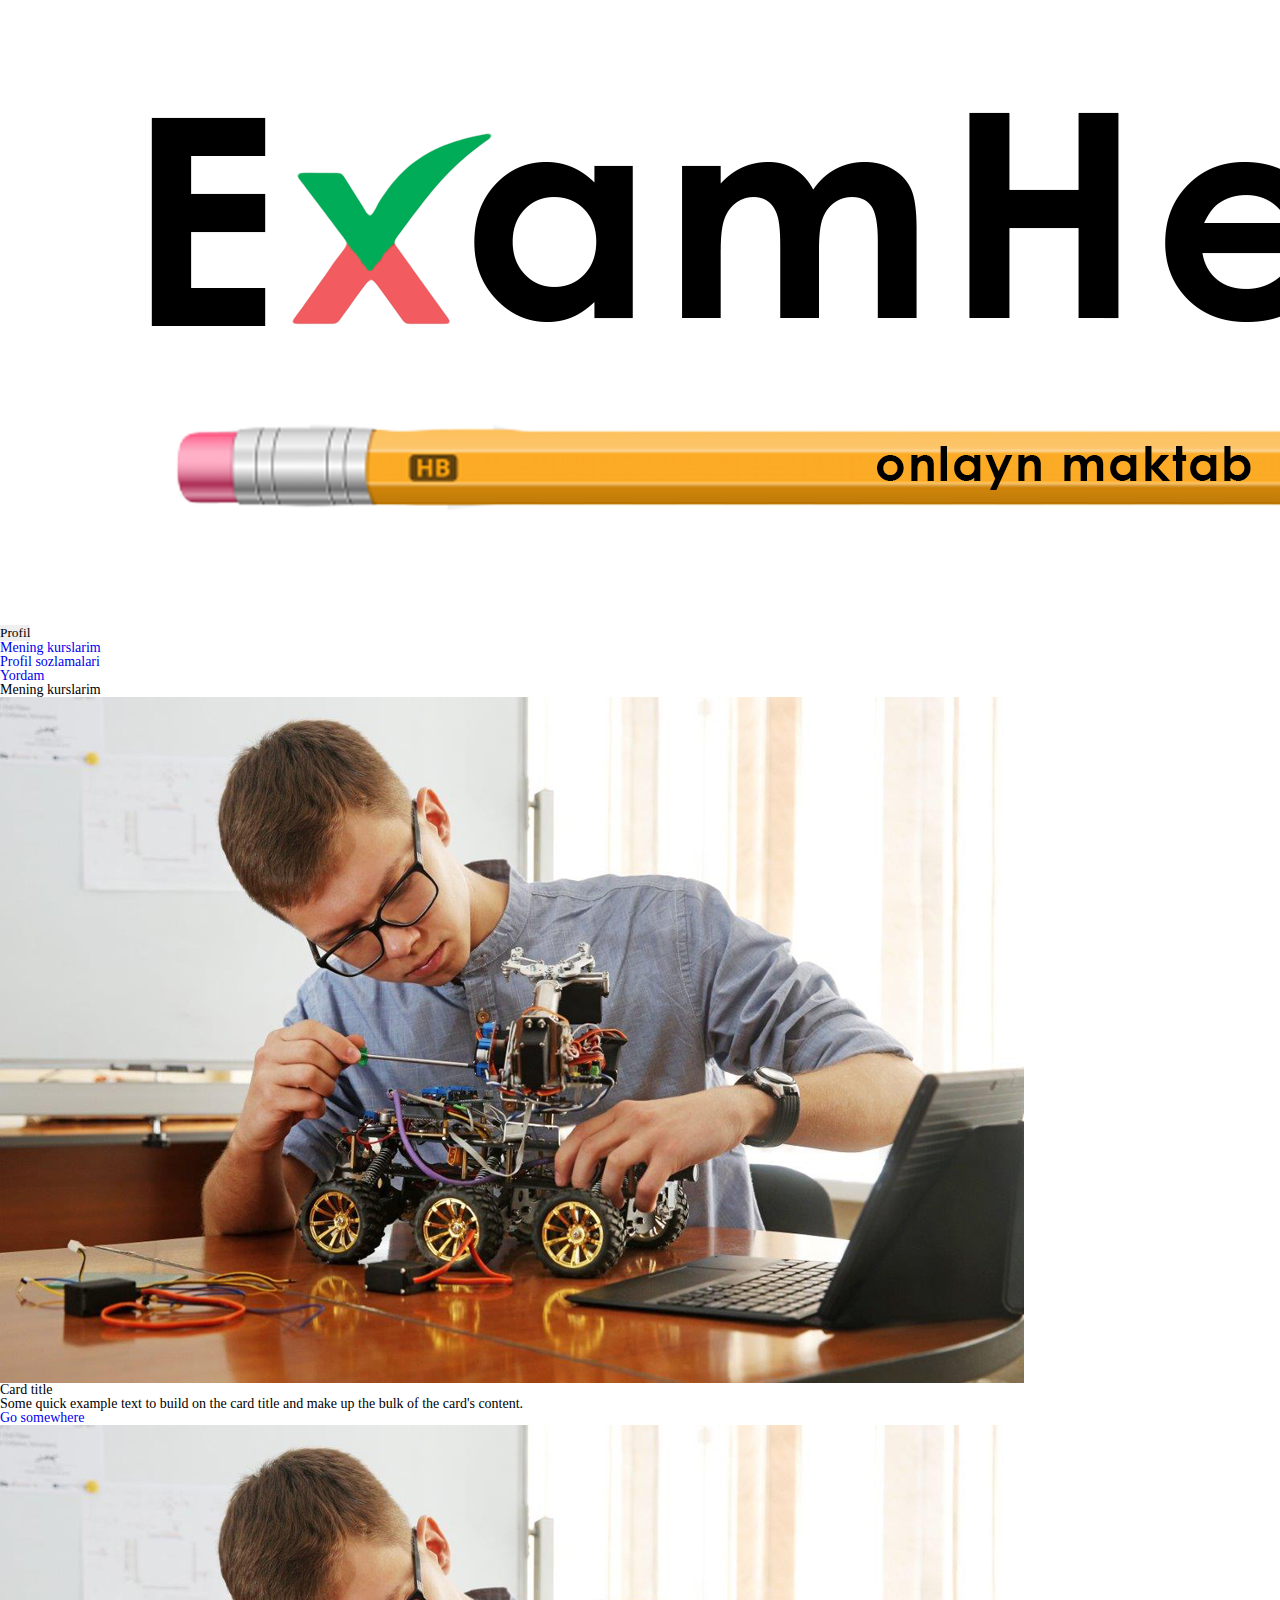
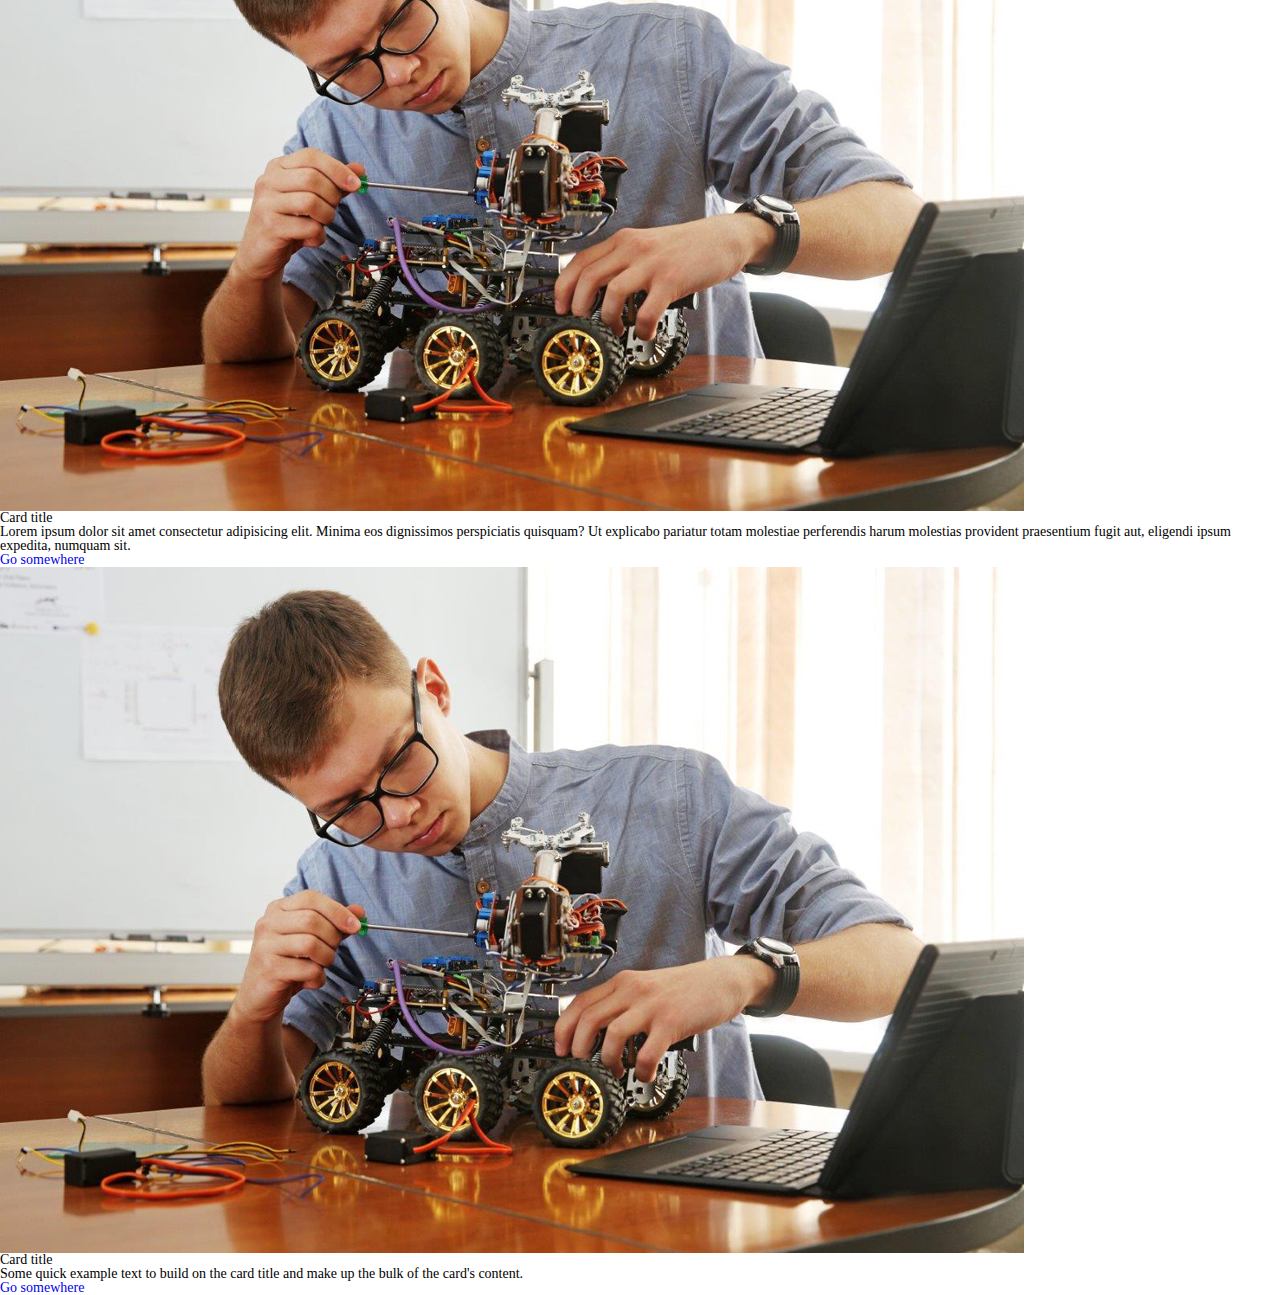
<file: cources.html>
<!DOCTYPE html>
<html lang="en">

<head>
	<meta charset="UTF-8">
	<meta http-equiv="X-UA-Compatible" content="IE=edge">
	<meta name="viewport" content="width=device-width, initial-scale=1.0">
	<!-- <link rel="stylesheet" href="css/bootstrap.min.css"> -->
	<link href="https://cdn.jsdelivr.net/npm/bootstrap@5.1.3/dist/css/bootstrap.min.css" rel="stylesheet"
		integrity="sha384-1BmE4kWBq78iYhFldvKuhfTAU6auU8tT94WrHftjDbrCEXSU1oBoqyl2QvZ6jIW3" crossorigin="anonymous">
	<link rel="stylesheet" href="css/main.css">
	<title>Mening kurslarim</title>
</head>

<body>
	<div class="container-fluid">
		<div class="row justify-content-between py-3">
			<div class="col-md-2 col-sm-4 col-5 logo">
				<a href="profil.html" class="logo__link"><img class="img-fluid" src="img/logo2.png" alt=""></a>
			</div>
			<div class="col-4 profil text-end">
				<div class="dropdown">
					<button class="btn dropdown-toggle border-secondary" type="button" id="Profildropdown"
						data-bs-toggle="dropdown" aria-expanded="false">
						Profil
					</button>
					<ul class="dropdown-menu" aria-labelledby="Profildropdown">
						<li><a class="dropdown-item" href="#">Mening kurslarim</a></li>
						<li><a class="dropdown-item" href="edit.html">Profil sozlamalari</a></li>
						<li><a class="dropdown-item" href="help.html">Yordam</a></li>
					</ul>
				</div>
			</div>
		</div>
	</div>
	<div class="container my-4">
		<div class="row">
			<div class="col">
				<h2 class="text-center fs-4 fw-bold">Mening kurslarim</h2>
			</div>
		</div>
		<div class="row my-4 mycource">
			<div class="col-12 col-sm-6 col-md-4">
				<div class="card mb-4 mycource__item">
					<img src="img/01.jpg" class="card-img-top" alt="Kurs 1">
					<div class="card-body">
						<h5 class="card-title fw-bold">Card title</h5>
						<p class="card-text">Some quick example text to build on the card title and make up the bulk of the
							card's content.</p>
						<a href="#" class="btn btn-primary">Go somewhere</a>
					</div>
				</div>
			</div>
			<div class="col-12 col-sm-6 col-md-4">
				<div class="card mb-4">
					<img src="img/01.jpg" class="card-img-top" alt="Kurs 1">
					<div class="card-body">
						<h5 class="card-title">Card title</h5>
						<p class="card-text">Lorem ipsum dolor sit amet consectetur adipisicing elit. Minima eos dignissimos
							perspiciatis quisquam? Ut explicabo pariatur totam molestiae perferendis harum molestias provident
							praesentium fugit aut, eligendi ipsum expedita, numquam sit.</p>
						<a href="#" class="btn btn-primary">Go somewhere</a>
					</div>
				</div>
			</div>
			<div class="col-12 col-sm-6 col-md-4">
				<div class="card mb-4">
					<img src="img/01.jpg" class="card-img-top" alt="Kurs 1">
					<div class="card-body">
						<h5 class="card-title">Card title</h5>
						<p class="card-text">Some quick example text to build on the card title and make up the bulk of the
							card's content.</p>
						<a href="#" class="btn btn-primary">Go somewhere</a>
					</div>
				</div>
			</div>

		</div>
	</div>


	<script src="https://cdnjs.cloudflare.com/ajax/libs/jquery/3.6.0/jquery.min.js"
		referrerpolicy="no-referrer"></script>
	<script src="https://cdn.jsdelivr.net/npm/bootstrap@5.1.3/dist/js/bootstrap.bundle.min.js"
		integrity="sha384-ka7Sk0Gln4gmtz2MlQnikT1wXgYsOg+OMhuP+IlRH9sENBO0LRn5q+8nbTov4+1p"
		crossorigin="anonymous"></script>
	<script type='text/javascript' src='js/main.js'></script>
</body>

</html>
</file>
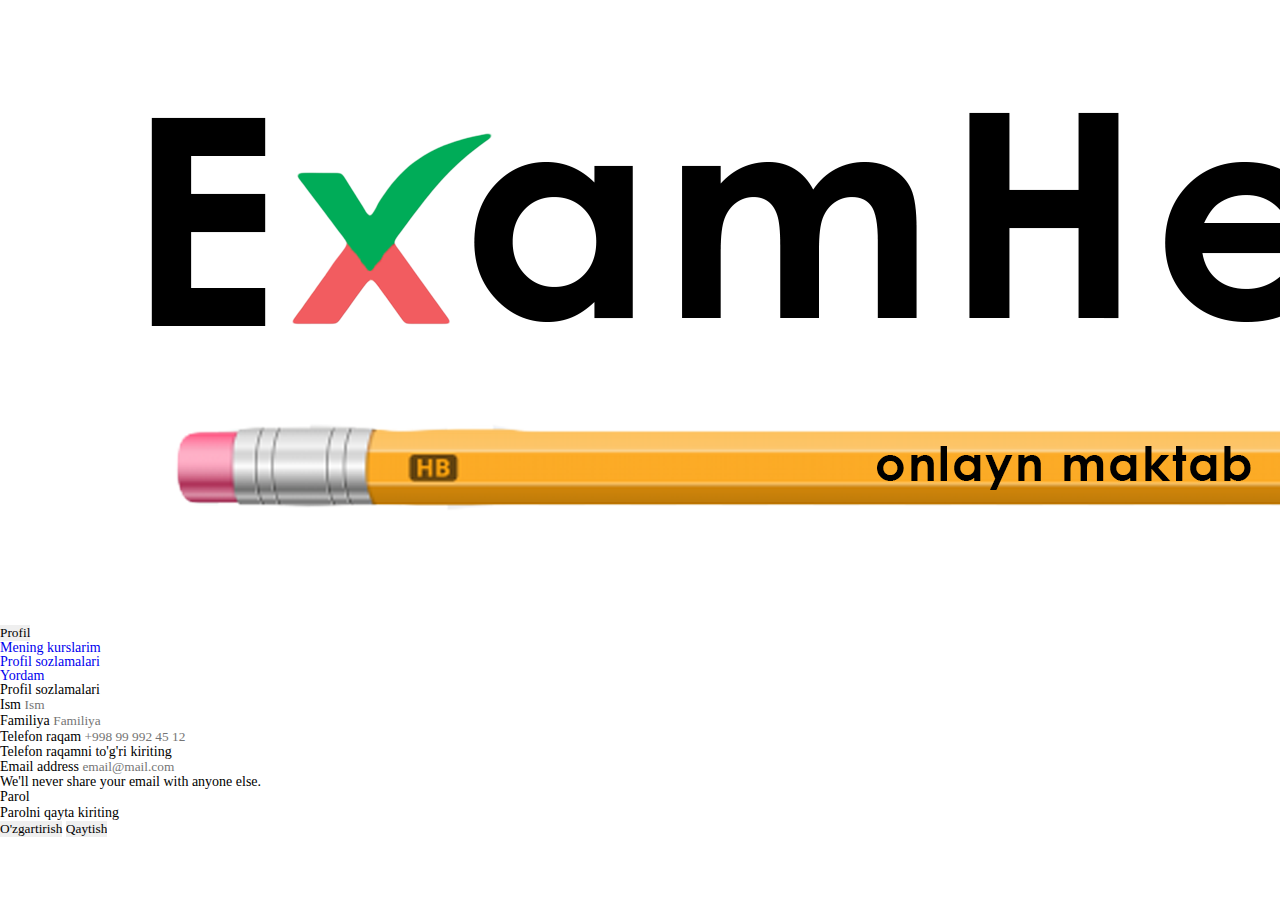
<file: edit.html>
<!DOCTYPE html>
<html lang="en">

<head>
	<meta charset="UTF-8">
	<meta http-equiv="X-UA-Compatible" content="IE=edge">
	<meta name="viewport" content="width=device-width, initial-scale=1.0">
	<!-- <link rel="stylesheet" href="css/bootstrap.min.css"> -->
	<link href="https://cdn.jsdelivr.net/npm/bootstrap@5.1.3/dist/css/bootstrap.min.css" rel="stylesheet"
		integrity="sha384-1BmE4kWBq78iYhFldvKuhfTAU6auU8tT94WrHftjDbrCEXSU1oBoqyl2QvZ6jIW3" crossorigin="anonymous">
	<link rel="stylesheet" href="css/main.css">
	<title>Mening kurslarim</title>
</head>

<body>
	<div class="container-fluid">
		<div class="row justify-content-between py-3">
			<div class="col-md-2 col-sm-4 col-5 logo">
				<a href="profil.html" class="logo__link"><img class="img-fluid" src="img/logo2.png" alt=""></a>
			</div>
			<div class="col-4 profil text-end">
				<div class="dropdown">
					<button class="btn dropdown-toggle border-secondary" type="button" id="Profildropdown"
						data-bs-toggle="dropdown" aria-expanded="false">
						Profil
					</button>
					<ul class="dropdown-menu" aria-labelledby="Profildropdown">
						<li><a class="dropdown-item" href="cources.html">Mening kurslarim</a></li>
						<li><a class="dropdown-item" href="#">Profil sozlamalari</a></li>
						<li><a class="dropdown-item" href="help.html">Yordam</a></li>
					</ul>
				</div>
			</div>
		</div>
	</div>
	<div class="container my-4">
		<div class="row my-3">
			<div class="col">
				<h2 class="text-center fs-4 fw-bold">Profil sozlamalari</h2>
			</div>
		</div>
		<div class="row justify-content-center">
			<div class="col-md-7 col-sm-10 col-lg-6 fs-5">
				<form>
					<div class="mb-4">
						<label for="profil-ism" class="form-label">Ism</label>
						<input type="text" class="form-control" id="profil-ism" placeholder="Ism" required>
					</div>
					<div class="mb-4">
						<label for="profil-fam" class="form-label">Familiya</label>
						<input type="text" class="form-control" id="profil-fam" placeholder="Familiya" required>
					</div>
					<div class="mb-4">
						<label for="profil-tel" class="form-label">Telefon raqam</label>
						<input type="tel" class="form-control" id="profil-tel" placeholder="+998 99 992 45 12" required>
						<div id="emailHelp" class="form-text">Telefon raqamni to'g'ri kiriting</div>
					</div>
					<div class="mb-4">
						<label for="profil-email" class="form-label">Email address</label>
						<input type="email" class="form-control" id="profil-email" aria-describedby="emailHelp"
							placeholder="email@mail.com">
						<div id="emailHelp" class="form-text">We'll never share your email with anyone else.</div>
					</div>
					<div class="mb-4">
						<label for="profil-parol" class="form-label">Parol</label>
						<input type="password" class="form-control" id="profil-parol" required>
					</div>
					<div class="mb-4">
						<label for="profil-parol-qayta" class="form-label">Parolni qayta kiriting</label>
						<input type="password" class="form-control" id="profil-parol-qayta" required>
					</div>
					<button type="submit" class="btn btn-primary me-3">O'zgartirish</button>
					<input type="button" class="btn btn-danger" value="Qaytish">
				</form>
			</div>
		</div>
	</div>



	<script src="https://cdnjs.cloudflare.com/ajax/libs/jquery/3.6.0/jquery.min.js"
		referrerpolicy="no-referrer"></script>
	<script src="https://cdn.jsdelivr.net/npm/bootstrap@5.1.3/dist/js/bootstrap.bundle.min.js"
		integrity="sha384-ka7Sk0Gln4gmtz2MlQnikT1wXgYsOg+OMhuP+IlRH9sENBO0LRn5q+8nbTov4+1p"
		crossorigin="anonymous"></script>
	<script type='text/javascript' src='js/main.js'></script>
</body>

</html>
</file>
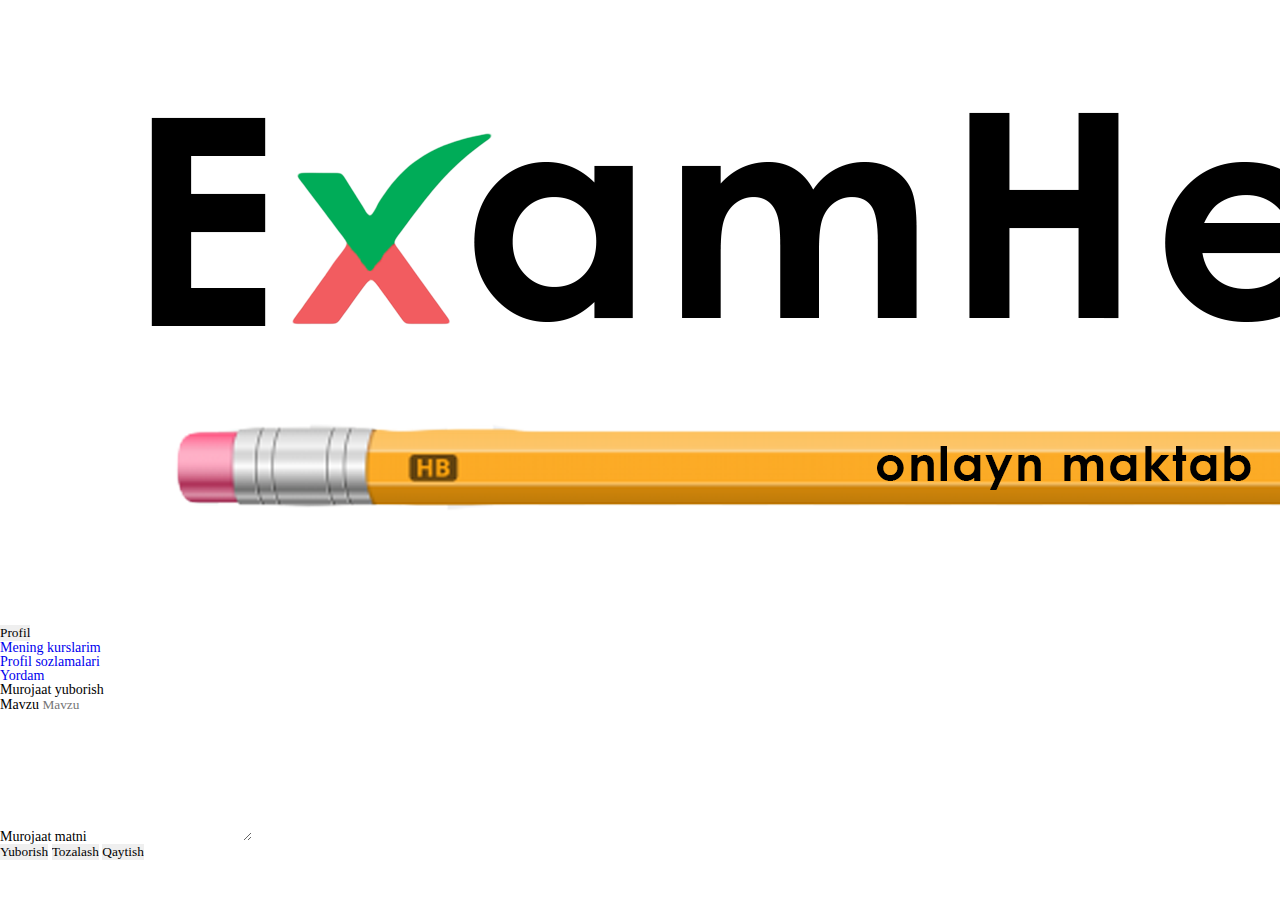
<file: help.html>
<!DOCTYPE html>
<html lang="en">

<head>
	<meta charset="UTF-8">
	<meta http-equiv="X-UA-Compatible" content="IE=edge">
	<meta name="viewport" content="width=device-width, initial-scale=1.0">
	<!-- <link rel="stylesheet" href="css/bootstrap.min.css"> -->
	<link href="https://cdn.jsdelivr.net/npm/bootstrap@5.1.3/dist/css/bootstrap.min.css" rel="stylesheet"
		integrity="sha384-1BmE4kWBq78iYhFldvKuhfTAU6auU8tT94WrHftjDbrCEXSU1oBoqyl2QvZ6jIW3" crossorigin="anonymous">
	<link rel="stylesheet" href="css/main.css">
	<title>Mening kurslarim</title>
</head>

<body>
	<div class="container-fluid">
		<div class="row justify-content-between py-3">
			<div class="col-md-2 col-sm-4 col-5 logo">
				<a href="profil.html" class="logo__link"><img class="img-fluid" src="img/logo2.png" alt=""></a>
			</div>
			<div class="col-4 profil text-end">
				<div class="dropdown">
					<button class="btn dropdown-toggle border-secondary" type="button" id="Profildropdown"
						data-bs-toggle="dropdown" aria-expanded="false">
						Profil
					</button>
					<ul class="dropdown-menu" aria-labelledby="Profildropdown">
						<li><a class="dropdown-item" href="cources.html">Mening kurslarim</a></li>
						<li><a class="dropdown-item" href="edit.html">Profil sozlamalari</a></li>
						<li><a class="dropdown-item" href="#">Yordam</a></li>
					</ul>
				</div>
			</div>
		</div>
	</div>
	<div class="container my-4">
		<div class="row my-3">
			<div class="col">
				<h2 class="text-center fs-4 fw-bold">Murojaat yuborish</h2>
			</div>
		</div>
		<div class="row justify-content-center">
			<div class="col-md-7 col-sm-10 col-lg-6 fs-5">
				<form>
					<div class="mb-4">
						<label for="yordam-mavzu" class="form-label">Mavzu</label>
						<input type="text" class="form-control" id="yordam-mavzu" placeholder="Mavzu" required>
					</div>
					<div class="mb-4">
						<label for="yordam-matn" class="form-label">Murojaat matni</label>
						<textarea class="form-control" id="yordam-matn" rows="8"></textarea>
					</div>
					<button type="submit" class="btn btn-primary me-3">Yuborish</button>
					<input type="reset" class="btn btn-warning me-3" value="Tozalash">
					<input type="button" class="btn btn-danger" value="Qaytish">
				</form>
			</div>
		</div>
	</div>



	<script src="https://cdnjs.cloudflare.com/ajax/libs/jquery/3.6.0/jquery.min.js"
		referrerpolicy="no-referrer"></script>
	<script src="https://cdn.jsdelivr.net/npm/bootstrap@5.1.3/dist/js/bootstrap.bundle.min.js"
		integrity="sha384-ka7Sk0Gln4gmtz2MlQnikT1wXgYsOg+OMhuP+IlRH9sENBO0LRn5q+8nbTov4+1p"
		crossorigin="anonymous"></script>
	<script type='text/javascript' src='js/main.js'></script>
</body>

</html>
</file>
<file: css/main.css>
* {
  padding: 0;
  margin: 0;
  border: 0;
}

*,
*:before,
*:after {
  -webkit-box-sizing: border-box;
  box-sizing: border-box;
}

:focus,
:active {
  outline: none;
}

a:focus,
a:active {
  outline: none;
}

nav,
footer,
header,
aside {
  display: block;
}

html,
body {
  height: 100%;
  width: 100%;
  font-size: 100%;
  line-height: 1;
  font-size: 14px;
  -ms-text-size-adjust: 100%;
  -moz-text-size-adjust: 100%;
  -webkit-text-size-adjust: 100%;
}

input,
button,
textarea {
  font-family: inherit;
}

input::-ms-clear {
  display: none;
}

button {
  cursor: pointer;
}

button::-moz-focus-inner {
  padding: 0;
  border: 0;
}

a,
a:visited {
  text-decoration: none;
}

a:hover {
  text-decoration: none;
}

ul li {
  list-style: none;
}

img {
  vertical-align: top;
}

h1,
h2,
h3,
h4,
h5,
h6 {
  font-size: inherit;
  font-weight: 400;
}

.left__body {
  padding: 0;
}

.left__mavzu {
  border-radius: 0;
}

.left__mavzu a {
  border: none;
}

.right .tests {
  padding-left: 0;
}

.right .tests__item {
  margin-bottom: 30px;
}

.right .tests__variant .form-check {
  margin-bottom: 10px;
}

.right__book a {
  display: inline-block;
}

.right__book a:hover {
  text-decoration: underline;
}

.right__book a img {
  vertical-align: middle;
  width: 30px;
}

.mycource__item {
  margin: 0 auto;
}
</file>
